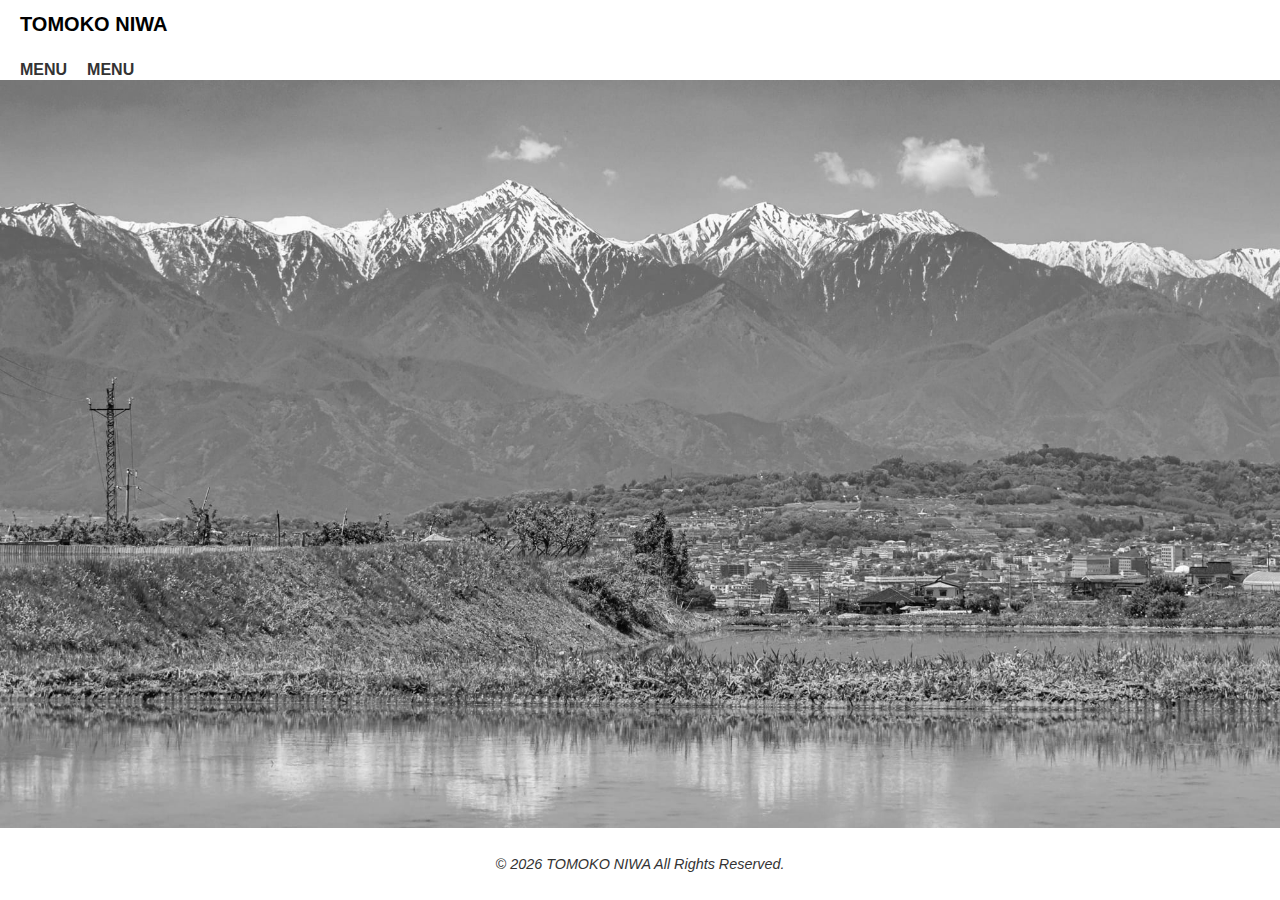
<file: index.html>
<!doctype html>
<html lang="ja">
<head>
<meta charset="utf-8">
<meta name="viewport" content="width=device-width, initial-scale=1.0">

<title>TOMOKO NIWA PORTFOLIO</title>
<script src="https://ajax.googleapis.com/ajax/libs/jquery/3.7.1/jquery.min.js"></script>
<link rel="stylesheet" href="./css/style.css">
</head>

<body>
<header id="header">
	<div class="header-inner">
		<h1>TOMOKO NIWA</h1>
		<nav class="pc-nav">
			<ul>
				<li><a href="#">MENU</a></li>
				<li><a href="#">MENU</a></li>
			</ul>
		</nav>
		<div class="hamburger-menu">
			<span class="bar"></span>
			<span class="bar"></span>
			<span class="bar"></span>
		</div>
	</div>
</header>
	<nav class="sp-nav">
		<ul>
			<li><a href="#">MENU</a></li>
			<li><a href="#">MENU</a></li>
		</ul>
	</nav>
<main>
	<div id="background-container">
		<img id="bg-img-1" class="background-image" alt="Background Image 1" src="./images/slider/ph04.jpg">
		<img id="bg-img-2" class="background-image" alt="Background Image 2" src="./images/slider/ph03.jpg">
	</div>		
	<article>

    </article>

	<div id="pageTop">
		<a href="#">TOPへ</a>
	</div>

	<div id="myModal" class="modal">
		<span class="close">&times;</span>
		<img class="modal-content" id="img01">
		<div id="caption"></div>
   </div>

</main>
<footer id="footer"><address>&copy; <span id="current-year"></span> TOMOKO NIWA All Rights Reserved.</address></footer>
<script src="./js/script.js"></script>	
</body>
</html>
</file>
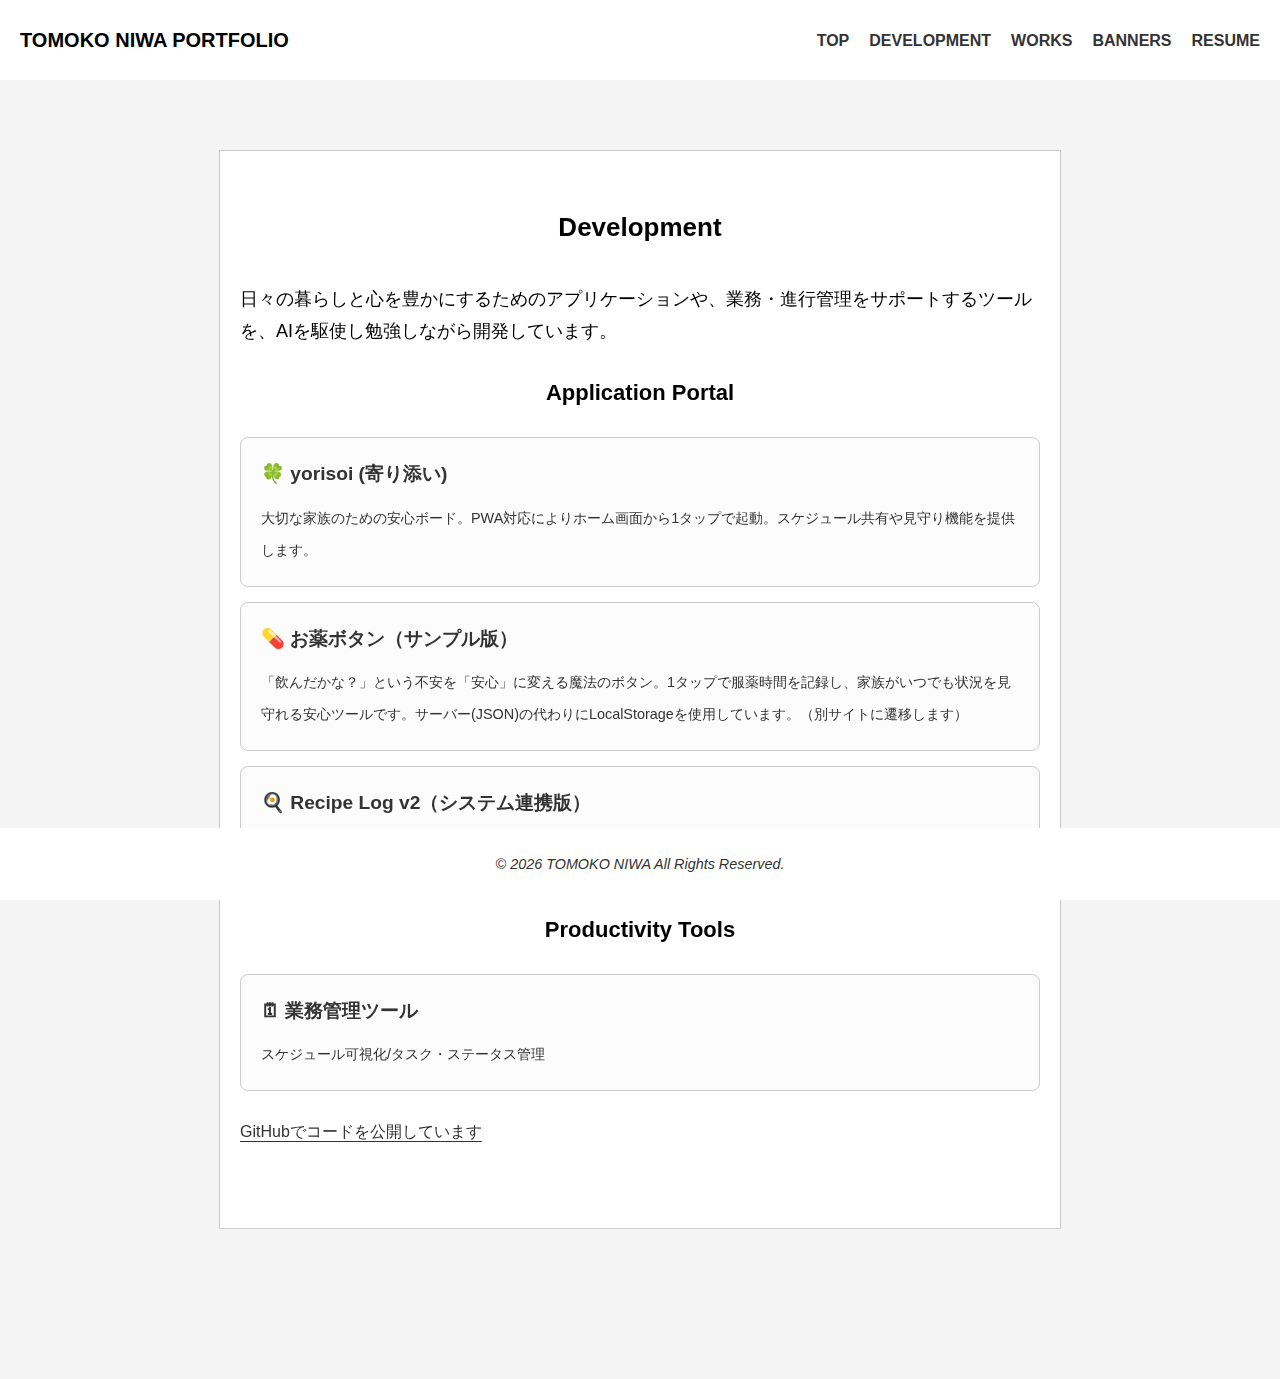
<file: development .html>
<!doctype html>
<html lang="ja">
<head>
<meta name="viewport" content="width=device-width, initial-scale=1.0">
<meta name="generator" content="Visual Studio Code">
<link rel="help" href="https://github.com/tomokoniwa/mywebsite">
<link rel="author" href="https://github.com/tomokoniwa">
<link rel="license" href="https://opensource.org/licenses/MIT">

<title>TOMOKO NIWA PORTFOLIO</title>
<script src="https://ajax.googleapis.com/ajax/libs/jquery/3.7.1/jquery.min.js"></script>
<link rel="stylesheet" href="./css/style.css">
</head>

<body>
	<header class="layout-sub">
		<h1><a href="index.html" style="text-decoration:none; color:inherit;">TOMOKO NIWA PORTFOLIO</a></h1>
		
		<nav class="pc-nav">
			<ul>
				<li><a href="index.html">TOP</a></li>
				<li><a href="development.html">DEVELOPMENT</a></li>
				<li><a href="info.html">WORKS</a></li>
				<li><a href="info.html">BANNERS</a></li>
				<li><a href="info.html">RESUME</a></li>
			</ul>
		</nav>

		<div class="hamburger" id="hamburger">
			<span></span>
			<span></span>
			<span></span>
		</div>
	</header>

    <nav class="sp-nav" id="sp-nav">
        <ul>
			<li><a href="index.html">TOP</a></li>
			<li><a href="development.html">DEVELOPMENT</a></li>
			<li><a href="info.html">WORKS</a></li>
			<li><a href="info.html">BANNERS</a></li>
			<li><a href="info.html">RESUME</a></li>
        </ul>
    </nav>
<main>
<article class="fade-in-up">
    <div class="info-container">
		<section style="margin-bottom: 60px;">
			<h2>Development</h2>
			<p>
				日々の暮らしと心を豊かにするためのアプリケーションや、業務・進行管理をサポートするツールを、AIを駆使し勉強しながら開発しています。
			</p>
			<h3>Application Portal</h3>

			<a href="https://tomokoniwa.github.io/app/yorisoi/index.html" target="_blank" class="app-card">
				<span class="app-name">🍀 yorisoi (寄り添い)</span>
				<span class="app-desc">大切な家族のための安心ボード。PWA対応によりホーム画面から1タップで起動。スケジュール共有や見守り機能を提供します。</span>
			</a>
			<a href="https://tomokoniwa.github.io/app/okusuri-btn/index.php" target="_blank" class="app-card">
				<span class="app-name">💊 お薬ボタン（サンプル版）</span>
				<span class="app-desc">「飲んだかな？」という不安を「安心」に変える魔法のボタン。1タップで服薬時間を記録し、家族がいつでも状況を見守れる安心ツールです。サーバー(JSON)の代わりにLocalStorageを使用しています。（別サイトに遷移します）</span>
			</a>  	
			<a href="http://tomoniwa.s323.xrea.com/app/recipe/index.html" target="_blank" class="app-card">
				<span class="app-name">🍳 Recipe Log v2（システム連携版）</span>
				<span class="app-desc">PHP/JSONを用いたフル機能版。材料検索・遠隔同期をサポートした実用モデル。（別サイトに遷移します）</span>
			</a>   
			<h3>Productivity Tools</h3>
			<a class="app-card" href="https://tomokoniwa.github.io/tool/planner/index.html" target="_blank"> 
				<span class="app-name">🗓 業務管理ツール</span>
				<span class="app-desc">スケジュール可視化/タスク・ステータス管理</span>
			</a>
			<div style="margin-top: 25px;">
				<a href="https://github.com/tomokoniwa" target="_blank" rel="noopener noreferrer" class="github-btn">
					GitHubでコードを公開しています
				</a>
			</div>
		</section>
    </div>
</article>
</main>
<footer id="footer"><address>&copy; <span id="current-year"></span> TOMOKO NIWA All Rights Reserved.</address></footer>
<script src="./js/script.js"></script>	
</body>
</html>
</file>
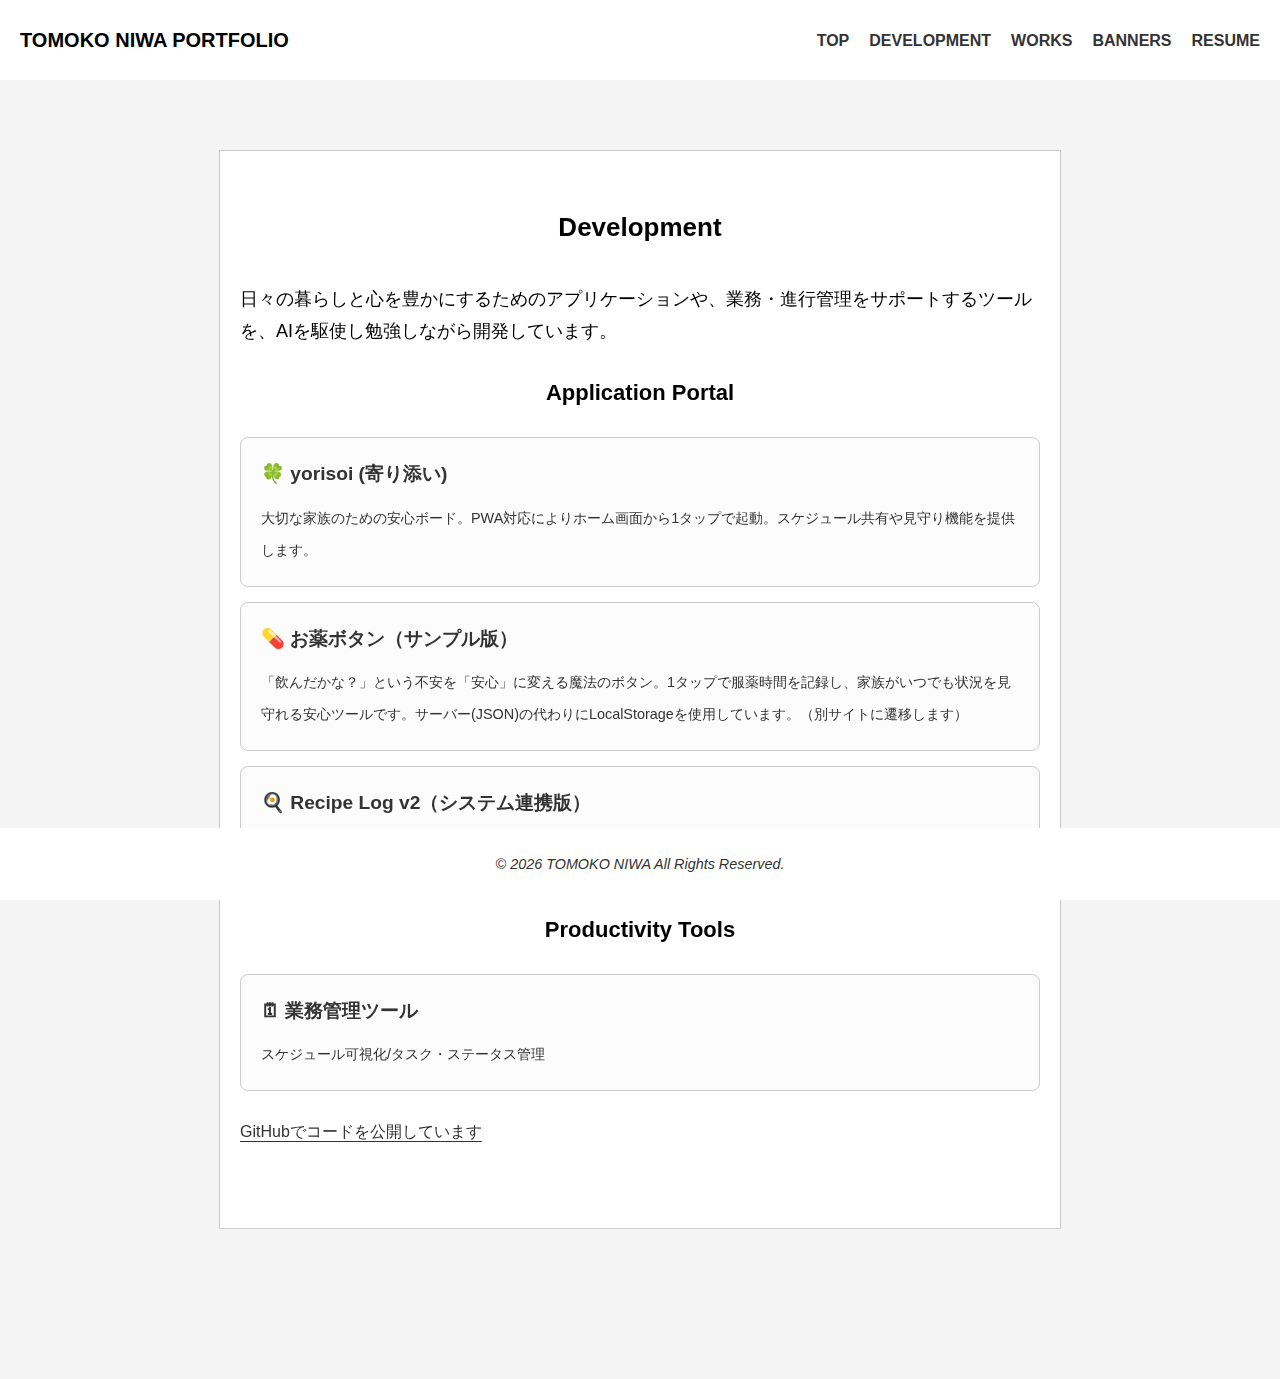
<file: development.html>
<!doctype html>
<html lang="ja">
<head>
<meta name="viewport" content="width=device-width, initial-scale=1.0">
<meta name="generator" content="Visual Studio Code">
<link rel="help" href="https://github.com/tomokoniwa/mywebsite">
<link rel="author" href="https://github.com/tomokoniwa">
<link rel="license" href="https://opensource.org/licenses/MIT">

<title>TOMOKO NIWA PORTFOLIO</title>
<script src="https://ajax.googleapis.com/ajax/libs/jquery/3.7.1/jquery.min.js"></script>
<link rel="stylesheet" href="./css/style.css">
</head>

<body>
	<header class="layout-sub">
		<h1><a href="index.html" style="text-decoration:none; color:inherit;">TOMOKO NIWA PORTFOLIO</a></h1>
		
		<nav class="pc-nav">
			<ul>
				<li><a href="index.html">TOP</a></li>
				<li><a href="development.html">DEVELOPMENT</a></li>
				<li><a href="info.html">WORKS</a></li>
				<li><a href="info.html">BANNERS</a></li>
				<li><a href="info.html">RESUME</a></li>
			</ul>
		</nav>

		<div class="hamburger" id="hamburger">
			<span></span>
			<span></span>
			<span></span>
		</div>
	</header>

    <nav class="sp-nav" id="sp-nav">
        <ul>
			<li><a href="index.html">TOP</a></li>
			<li><a href="development.html">DEVELOPMENT</a></li>
			<li><a href="info.html">WORKS</a></li>
			<li><a href="info.html">BANNERS</a></li>
			<li><a href="info.html">RESUME</a></li>
        </ul>
    </nav>
<main>
<article class="fade-in-up">
    <div class="info-container">
		<section style="margin-bottom: 60px;">
			<h2>Development</h2>
			<p>
				日々の暮らしと心を豊かにするためのアプリケーションや、業務・進行管理をサポートするツールを、AIを駆使し勉強しながら開発しています。
			</p>
			<h3>Application Portal</h3>

			<a href="https://tomokoniwa.github.io/app/yorisoi/index.html" target="_blank" class="app-card">
				<span class="app-name">🍀 yorisoi (寄り添い)</span>
				<span class="app-desc">大切な家族のための安心ボード。PWA対応によりホーム画面から1タップで起動。スケジュール共有や見守り機能を提供します。</span>
			</a>
			<a href="http://tomoniwa.s323.xrea.com/app/okusuri-btn/index.php" target="_blank" class="app-card">
				<span class="app-name">💊 お薬ボタン（サンプル版）</span>
				<span class="app-desc">「飲んだかな？」という不安を「安心」に変える魔法のボタン。1タップで服薬時間を記録し、家族がいつでも状況を見守れる安心ツールです。サーバー(JSON)の代わりにLocalStorageを使用しています。（別サイトに遷移します）</span>
			</a>  	
			<a href="http://tomoniwa.s323.xrea.com/app/recipe/index.html" target="_blank" class="app-card">
				<span class="app-name">🍳 Recipe Log v2（システム連携版）</span>
				<span class="app-desc">PHP/JSONを用いたフル機能版。材料検索・遠隔同期をサポートした実用モデル。（別サイトに遷移します）</span>
			</a>   
			<h3>Productivity Tools</h3>
			<a class="app-card" href="https://tomokoniwa.github.io/tool/planner/index.html" target="_blank"> 
				<span class="app-name">🗓 業務管理ツール</span>
				<span class="app-desc">スケジュール可視化/タスク・ステータス管理</span>
			</a>
			<div style="margin-top: 25px;">
				<a href="https://github.com/tomokoniwa" target="_blank" rel="noopener noreferrer" class="github-btn">
					GitHubでコードを公開しています
				</a>
			</div>
		</section>
    </div>
</article>
</main>
<footer id="footer"><address>&copy; <span id="current-year"></span> TOMOKO NIWA All Rights Reserved.</address></footer>
<script src="./js/script.js"></script>	
</body>
</html>
</file>
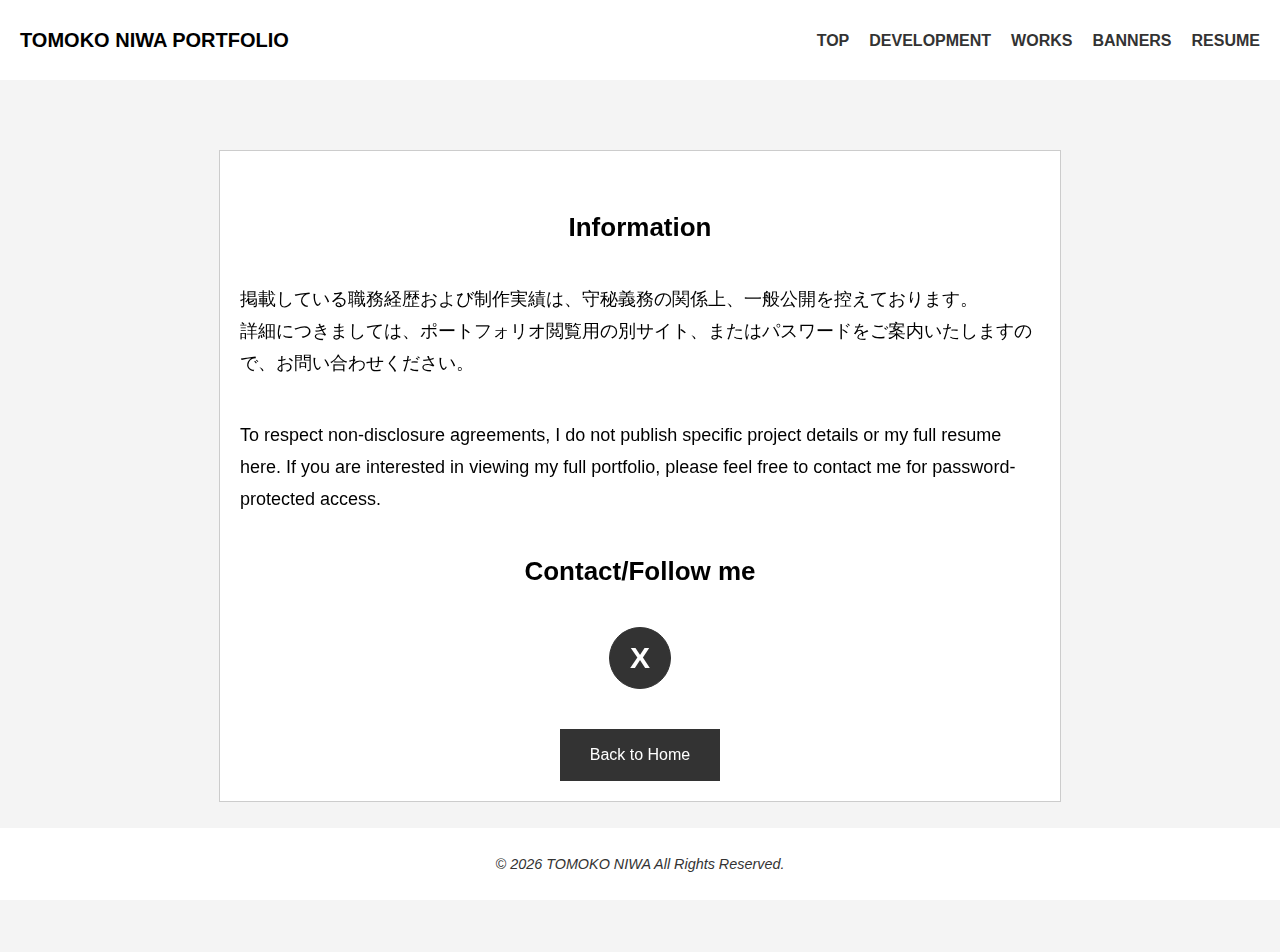
<file: info.html>
<!doctype html>
<html lang="ja">
<head>
<meta name="viewport" content="width=device-width, initial-scale=1.0">
<meta name="generator" content="Visual Studio Code">
<link rel="help" href="https://github.com/tomokoniwa/mywebsite">
<link rel="author" href="https://github.com/tomokoniwa">
<link rel="license" href="https://opensource.org/licenses/MIT">

<title>TOMOKO NIWA PORTFOLIO</title>
<script src="https://ajax.googleapis.com/ajax/libs/jquery/3.7.1/jquery.min.js"></script>
<link rel="stylesheet" href="./css/style.css">
</head>

<body>
	<header class="layout-sub">
		<h1><a href="index.html" style="text-decoration:none; color:inherit;">TOMOKO NIWA PORTFOLIO</a></h1>
		
		<nav class="pc-nav">
			<ul>
				<li><a href="index.html">TOP</a></li>
				<li><a href="development.html">DEVELOPMENT</a></li>
				<li><a href="info.html">WORKS</a></li>
				<li><a href="info.html">BANNERS</a></li>
				<li><a href="info.html">RESUME</a></li>
			</ul>
		</nav>

		<div class="hamburger" id="hamburger">
			<span></span>
			<span></span>
			<span></span>
		</div>
	</header>

    <nav class="sp-nav" id="sp-nav">
        <ul>
			<li><a href="index.html">TOP</a></li>
			<li><a href="development.html">DEVELOPMENT</a></li>
			<li><a href="info.html">WORKS</a></li>
			<li><a href="info.html">BANNERS</a></li>
			<li><a href="info.html">RESUME</a></li>
        </ul>
    </nav>
<main>
<article class="fade-in-up">
    <div class="info-container">
        
        <section>
            <h2>Information</h2>
            <p>掲載している職務経歴および制作実績は、守秘義務の関係上、一般公開を控えております。<br>詳細につきましては、ポートフォリオ閲覧用の別サイト、またはパスワードをご案内いたしますので、お問い合わせください。</p>
        </section>

        <section>
            <p>To respect non-disclosure agreements, I do not publish specific project details or my full resume here. If you are interested in viewing my full portfolio, please feel free to contact me for password-protected access.</p>
        </section>

        <section class="contact-section">
            <h2>Contact/Follow me</h2>
            <p class="txt-center"><a href="https://x.com/be_beejp" target="_blank" rel="noopener noreferrer" class="x-link"><span>X</span></a></p>
        </section>

        <div class="bt">
            <a href="index.html">Back to Home</a>
        </div>
    </div>
</article>
</main>
<footer id="footer"><address>&copy; <span id="current-year"></span> TOMOKO NIWA All Rights Reserved.</address></footer>
<script src="./js/script.js"></script>	
</body>
</html>
</file>
<file: css/style.css>
﻿@charset 'UTF-8';
:root {
    --main-color: #333333;
    --color-sub: #eeeeee; 
    --color-white: #ffffff;
    --color-gray: #cccccc;
    --color-whiteGreay: #fcfcfc;  
    --bg-color: #f4f4f4;
}

body {
    margin: 0;
    font-family: sans-serif;
    line-height: 2rem;
    background-color: var(--bg-color);
}
header {
    display: flex;
    justify-content: space-between;
    align-items: center;
    padding: 0 20px;
    height: 70px;
    position: fixed;
    width: 100%;
    top: 0;
    z-index: 1000;
    box-sizing: border-box;
    background-color: var(--color-white);			
}
@media screen and (min-width: 1024px) {
    header {
        display: flex;
        padding: 0 20px;
        height: 80px;
        position: fixed;
        width: 100%;
        top: 0;
        z-index: 1000;
        box-sizing: border-box;
        background-color: var(--color-white);
    }
}
.hamburger {
    display: flex;
    flex-direction: column;
    justify-content: space-between;
    width: 30px;
    height: 20px;
    cursor: pointer;
}
.hamburger span {
    width: 100%;
    height: 2px;
    transition: 0.3s;
    background-color: var(--main-color);			
}
.sp-nav {
    position: fixed;
    top: 0;
    right: -100%;
    width: 100%;
    height: 100vh;
    background-color: rgba(255, 255, 255, 0.95);
    z-index: 900;
    display: flex;
    flex-direction: column;
    justify-content: center;
    align-items: center;
    transition: 0.4s;
}
.sp-nav.open {
    right: 0;
}
.sp-nav ul { list-style: none; padding: 0; }
.sp-nav li { margin: 20px 0; }
.sp-nav a { 
    text-decoration: none;
    color: var(--main-color);
    font-size: 1.5rem; 
}
.pc-nav {
    display: none;
}


@media screen and (min-width: 1024px) {
    .hamburger, .sp-nav {
        display: none !important;
    }
    .pc-nav {
        display: block !important; 
    }
    .pc-nav ul {
        display: flex;
        list-style: none;
        margin: 0;
        padding: 0;
        gap: 20px;
    }
    .pc-nav ul li a {
        text-decoration: none;
        color: var(--main-color);
        font-weight: bold;
        font-size: 1rem;
        transition: 0.3s;
    }

    .pc-nav ul li a:hover {
        color: var(--color-gray);
    }
}

.hamburger {
    display: flex;
    flex-direction: column;
    justify-content: space-between;
    width: 30px;
    height: 20px;
    cursor: pointer;
    z-index: 1001;
}

.hamburger.active span:nth-child(1) {
    transform: translateY(9px) rotate(45deg);
}
.hamburger.active span:nth-child(2) {
    opacity: 0;
}
.hamburger.active span:nth-child(3) {
    transform: translateY(-9px) rotate(-45deg);
}

.sp-nav {
    position: fixed;
    top: 0;
    right: -100%;
    width: 100%;
    height: 100vh;
    background-color: rgba(255, 255, 255, 0.98);
    z-index: 900;
    display: flex;
    flex-direction: column;
    justify-content: center;
    align-items: center;
    transition: 0.4s;
}

.sp-nav.active {
    right: 0;
}

body.no-scroll {
    overflow: hidden;
}
a {
    color: var(--main-color);
    text-decoration: underline;
    text-underline-offset: 4px;
    transition: 0.2s;
}

a:hover {
    text-decoration-thickness: 2px; 
}
h1{ 
    font-size: clamp(1rem, 0.909rem + 0.45vw, 1.25rem);
}
h2{
    text-align: center;
    margin-top: 40px;
    margin-bottom: 40px;
    font-size: clamp(1.375rem, 1.284rem + 0.45vw, 1.625rem);
}
h3{
    text-align: center;  
    padding: 8px;
    margin-bottom: 20px;  
    font-size: clamp(1.125rem, 1.034rem + 0.45vw, 1.375rem);
}
p,dt,dd,li{
    font-size: clamp(1rem, 0.955rem + 0.23vw, 1.125rem);
}
ul{
    list-style-type: none;
    list-style-position: inside;
    margin: 0;
    padding: 0;
}
dl {
    border: 1px solid var(--color-gray);
    margin: 20px 0;
}
dl > div {
    border-bottom: 1px solid var(--color-gray);
}
dl > div:last-child {
    border-bottom: none;
}
dl dt,
dl dd {
    padding: 10px;
    box-sizing: border-box;
}
dl dt{
    font-weight: bold;
    background-color: var(--color-sub);
    border-bottom: 1px solid var(--color-gray);
}
dl dd{
    margin: 0;
}
figure{
    margin: 0;
    padding: 0;
}
figure img{
    width: 100%;
    height: 100%;
    margin: 0;
    padding: 0;
}
main {
    padding: 100px 0;
}
@media screen and (min-width: 768px) {
    main {
        padding: 150px 0;
    } 
}
/* 背景画像 */
#background-container {
    width: 100%;
    height: calc(100vh - 60px);
    position: fixed;
    top: 70px;
    left: 0;
    overflow: hidden;
    z-index: -1;
}
/* 画像 */
.background-image {
    position: absolute;
    top: 0;
    left: 0;
    width: 100%;
    height: 100%;
    object-fit: cover;
    object-position: top center;
    filter: grayscale(100%);
    opacity: 0;
    transition: opacity 2s ease-in-out;
}
.background-image.active {
    opacity: 1;
}
.info-container{
    max-width: 800px;
    margin: 0 auto;
    padding: 20px; 
    background: var(--color-white); 
    border: 1px solid var(--color-gray);
}
.info-container hr{
    border: 0;
    border-top: 1px solid var(--color-gray);
    margin: 20px 0;
}
.info-container section:first-child{
    margin-bottom: 40px;
}
.info-container .bt{
    margin-top: 40px;
    text-align: center;
}
.info-container .bt a{
    display: inline-block;
    padding: 10px 30px; 
    background: var(--main-color);
    color: var(--color-white); 
    text-decoration: none;
}
.x-link {
    display: inline-flex;
    align-items: center;
    justify-content: center;
    width: 60px; 
    height: 60px;
    border: 1px solid var(--main-color);
    border-radius: 50%;
    color: var(--color-white);
    text-decoration: none;
    font-weight: bold;
    font-family: sans-serif;
    transition: all 0.3s ease;
    background-color: var(--main-color);
    margin: 0 auto;
    font-size: 30px;
}

.x-link:hover {
    background-color: var(--main-color);
    color: var(--color-white) !important;
    transform: translateY(-5px);
    box-shadow: 0 5px 15px rgba(0, 0, 0, 0.2);
}
.txt-center{
    text-align: center;
}
.app-card {
    display: block;
    padding: 20px;
    margin: 15px 0;
    border-radius: 8px;
    text-decoration: none;
    color: inherit;
    transition: 0.3s;
    text-align: left;
    background: var(--color-whiteGreay);
    border: 1px solid var(--color-gray);  
}
.app-card:hover {
    transform: translateY(-3px);
    border-color: var(--color-gray);
}
.app-name {
    font-weight: bold;
    font-size: 1.2em;
    display: block;
    margin-bottom: 0.6em;
    color: var(--main-color);   
}
.app-desc {
    font-size: 0.9em;
    margin-top: 5px;
     color: var(--main-color);   
}
#footer { 
    padding: 20px;
    margin-top: 50px;
    text-align: center;
    font-size: 0.9em;
    width: 100%;
    box-sizing: border-box; 
    position: relative;
    position: fixed;
    bottom:  0;
    left: 0;
    z-index: 102;
    color: var(--main-color);
    background-color: var(--color-white);    
}
/* ---------------------------------------------------- */
/* PC用のスタイル (画面幅が 1024px 以上の場合)          */
/* ---------------------------------------------------- */
@media screen and (min-width: 1024px) {
    .hamburger-menu{
        display: none;
    }
    #background-container {
        height: calc(100vh - 80px);
        top: 80px;
    }
    .background-image {
        object-fit: cover;
    }
 
}
/* ---------------------------------------------------- */
/* アニメーション用のスタイル                           */
/* ---------------------------------------------------- */
.fade-in-up {
    opacity: 0;
    transform: translateY(20px);
    transition: opacity 1s ease-out, transform 1s ease-out;
    will-change: opacity, transform;
}
.fade-in-up.is-visible {
    opacity: 1; 
    transform: translateY(0);
}
ul.row li.fade-in-up:nth-child(1) { transition-delay: 0s; }
ul.row li.fade-in-up:nth-child(2) { transition-delay: 0.1s; }
ul.row li.fade-in-up:nth-child(3) { transition-delay: 0.2s; }
ul.row li.fade-in-up:nth-child(4) { transition-delay: 0.3s; }
ul.row li.fade-in-up:nth-child(5) { transition-delay: 0.4s; }
ul.row li.fade-in-up:nth-child(6) { transition-delay: 0.5s; }
/* ---------------------------------------------------- */
/* モーダル                                              */
/* ---------------------------------------------------- */

.modal {
    display: none;
    position: fixed;
    z-index: 2000;
    left: 0;
    top: 0;
    width: 100%;
    height: 100%;
    background-color: rgba(0, 0, 0, 0.8); 
    cursor: pointer; 
    overflow-y: auto;
}

/* --- モーダル内の画像の設定 --- */
.modal-content {
    margin: auto;
    display: block;
    width: auto;
    max-width: 90%;
    max-height: 80vh;
    padding-top: 60px;
    cursor: default; 
    transition: transform 0.3s; 
}

/* --- キャプション --- */
#caption {
    margin: auto;
    display: block;
    width: 80%;
    text-align: center;
    color: #ccc;
    padding: 20px 0;
}
.modal-content, #caption {
    -webkit-animation-name: zoom;
    -webkit-animation-duration: 0.6s;
    animation-name: zoom;
    animation-duration: 0.6s;
}
@-webkit-keyframes zoom {
    from {-webkit-transform:scale(0)}
    to {-webkit-transform:scale(1)}
}

@keyframes zoom {
    from {transform:scale(0)}
    to {transform:scale(1)}
}
.close {
    position: absolute;
    top: 15px;
    right: 35px;
    color: var(--base-color);
    font-size: 40px;
    font-weight: bold;
    transition: 0.3s;
}
.close:hover,
.close:focus {
    color: var(--alpha-w09);
    text-decoration: none;
    cursor: pointer;
}
/* ---------------------------------------------------- */
/* ページトップ                                          */
/* ---------------------------------------------------- */
#pageTop {
    position: fixed;
    right: 20px;
    bottom: 20px;
    z-index: 1000; 
    opacity: 0;
    visibility: hidden;
    transition: 0.5s;
}

#pageTop a {
    display: block;
    background: var(--main-color);
    color: var(--color-white);
    padding: 10px 15px;
    text-decoration: none;
    border-radius: 5px;
    font-size: 14px;
    text-align: center;
    box-shadow: 0 2px 5px rgba(0,0,0,0.2);
}
</file>
